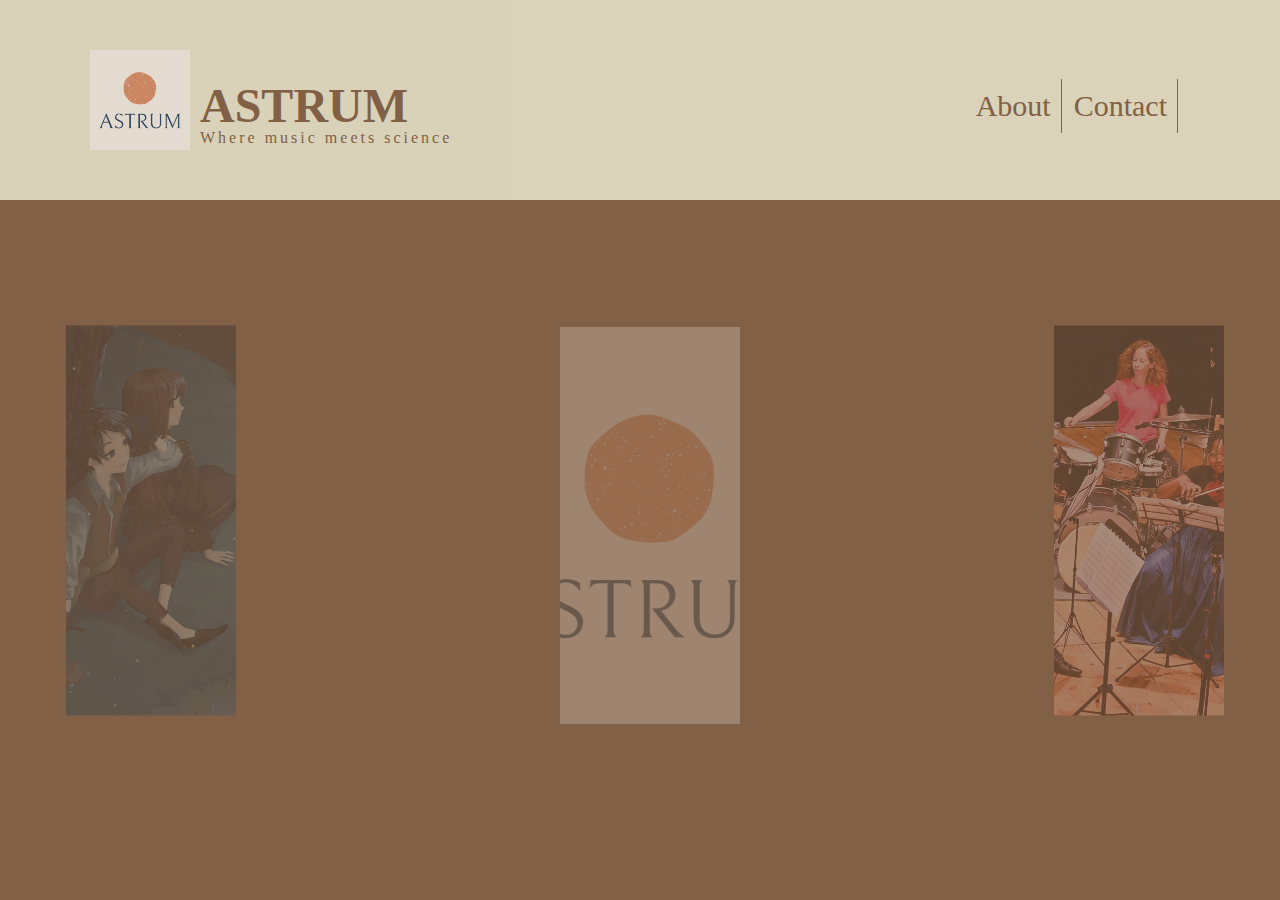
<file: index.html>
<!DOCTYPE html>
<html lang="en" dir="ltr">
  <head>

    <meta charset="utf-8">
    <link rel="stylesheet" href="style.css">
    <title>My Portfolio</title>
    <style>
      
    </style>

  </head>
  <body class="indexbody" style="z-index: 10;">

    <h1 class="titlepagename">
      <div id="titlepagetext">
        ASTRUM
      </div>
    </h1>
    <br>
    <div style="display: inline-block">
      <p id="subtitle" >Where music meets science</p>
    </div>


    <table id="topnavtab">
      <tr>
        <th class="tableheader"><a href="about.html">About</a></th>
        <th class="tableheader"><a href="contact.html">Contact</a></th>
      </tr>
    </table>
    <img id="logo" src="pictures/astrum logo.png" height="100" width="100">

    <div class="transitionbody">
      <div id="links">
        <div id="divformove">

<!--
        <a id="invisiblebox2" href="biography.html"></a>
        <p id="violinProfcoverdescription"><i>....WINGS TO THE MIND....</i></p>
        <a id="invisiblebox" href="about.html">
        </a>
      -->
      <!--
        <h1 id="concertcoverdescription2"><i>.....FLIGHT TO THE IMAGINATION AND LIFE TO EVERYTHING"<br></i> -Plato</h1>
      -->


        <div id="albumcover" class="firstpagecover">
          <a id ="albumcoverlink"href="https://www.youtube.com/channel/UCagev05Hu01B8Q3p3CLFz2A?view_as=subscriber" target="_blank">
              <span><img src="pictures/albumcover.jpg" style="height: 100%; width: 100%; object-fit:contain"></span>
          </a>
        </div>
        <!--
        <div id="albumcoverdescriptiondiv">
          <p id="albumcoverdescription"><i>"MUSIC GIVES A SOUL TO THE UNIVERSE...</i></p>
        </div>
        -->


        <div id="concertcover" class="firstpagecover">
          <a id="concertcoverlink" href="about.html">
            <img src="pictures/astrum logo.png" style="height: 100%; width: 100%; object-fit:contain">
          </a>
        </div>


        <div id="violinProfcover" class="firstpagecover">
          <a id="concertcoverlink" href="biography.html">
            <img src="pictures/violinpicsquare.png" style="height: 100%; width: 100%; object-fit:contain">
          </a>
        </div>
        <div id="pagecover3" class="page_cover" style="opacity: 0; display: none"></div>



      </div>
      </div>

    </div>


  </body>
</html>
</file>
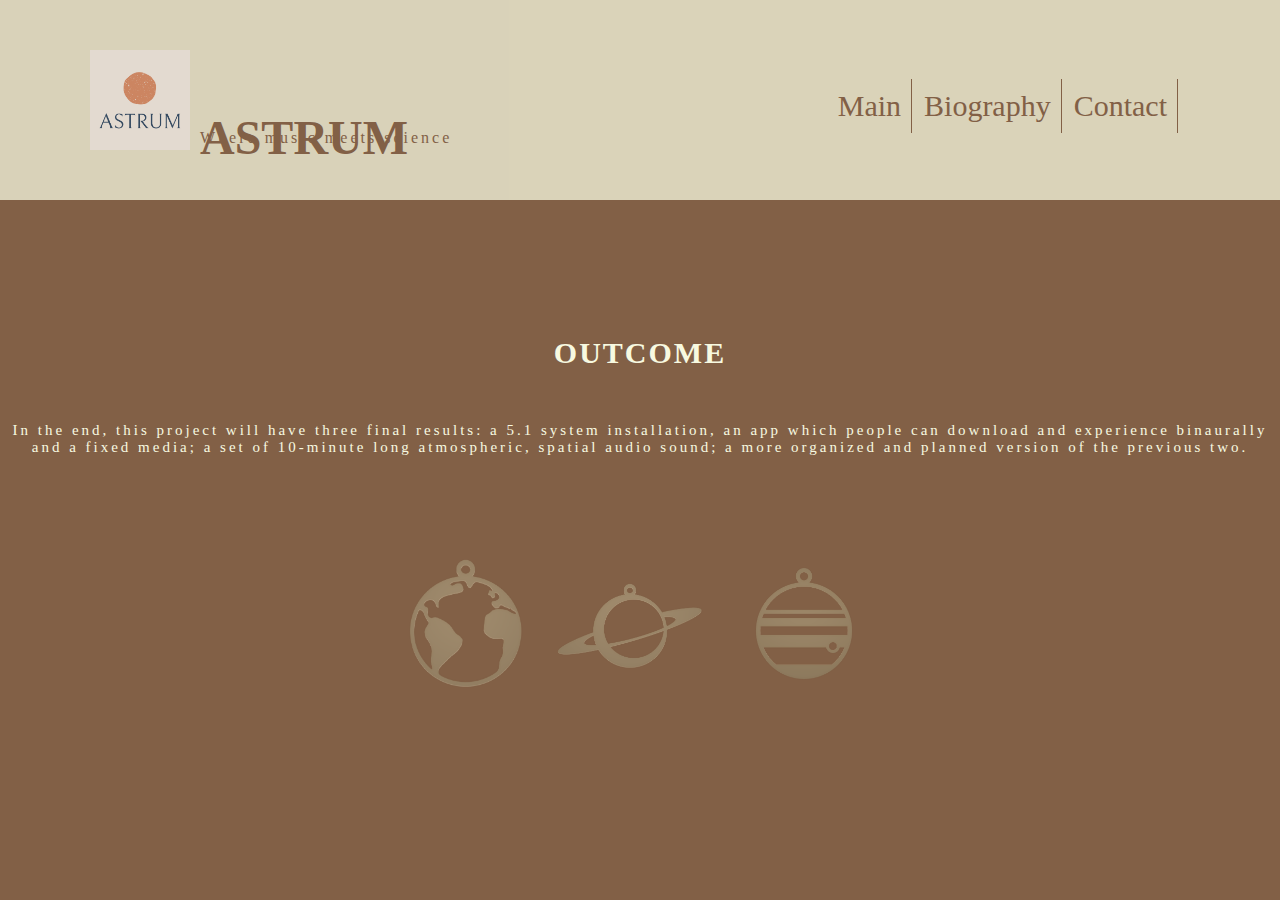
<file: about.html>
<!DOCTYPE html>
<html lang="en" dir="ltr">
  <head>

    <meta charset="utf-8">
    <link rel="stylesheet" href="style.css">
    <title>My Portfolio</title>

  </head>
  <style media="screen">
    .explaination
    {
      font-family: segoe ui;
      font-size: 15px;
    }

    h5
    {
      font-weight: lighter;
    }



  </style>
  <body id="aboutbody">


    <h1 class="titlepagename">
      <div id="titlepagediv">
        <h1 id="titlepagetext">ASTRUM</h1>
      </div>
    </h1>
    <br>
    <div style="display: inline-block">
      <p id="subtitle" >Where music meets science</p>
    </div>

    <table id="topnavtab">
      <tr>
        <th class="tableheader"><a href="index.html">Main</a></th>
        <th class="tableheader"><a href="biography.html">Biography</a></th>
        <th class="tableheader"><a href="contact.html">Contact</a></th>
      </tr>
    </table>
    <img id="logo" src="pictures/astrum logo.png" height="100" width="100">

    <div class="transitionbody">
    <div id="firstsettext" class="explaination" >
      <h1>OUTCOME</h1><br>
        <p>In the end, this project will have three final results: a 5.1 system installation, an app which people can download and experience binaurally
        <br> and a fixed media; a set of 10-minute long atmospheric, spatial audio sound; a more organized and planned version of the previous two.</p>
    <br>
    <br>
    <br>
    <br>

    </div>
    <div class="imagelinks">
      <div id="planetlink1" class="planetsimages">
            <span id="planet1span">
              <a href="aboutaudio.html">
              <img src="pictures/planet4.png" style="height: 100%; width: 100%; object-fit:contain">
            </span>
      </div>

      <div id="planetlink2" class="planetsimages">
            <span id="planet2span">
              <a href="listen.html">
              <img src="pictures/planet5.png" style="height: 100%; width: 100%; object-fit:contain">
            </span>
      </div>

      <div id="planetlink3" class="planetsimages">
            <span id="planet3span">
              <a href="aboutfixedmedia.html">
              <img src="pictures/planet6.png" style="height: 100%; width: 100%; object-fit:contain">
            </span>
      </div>


    </div>

  </div>



  </body>
</html>
</file>
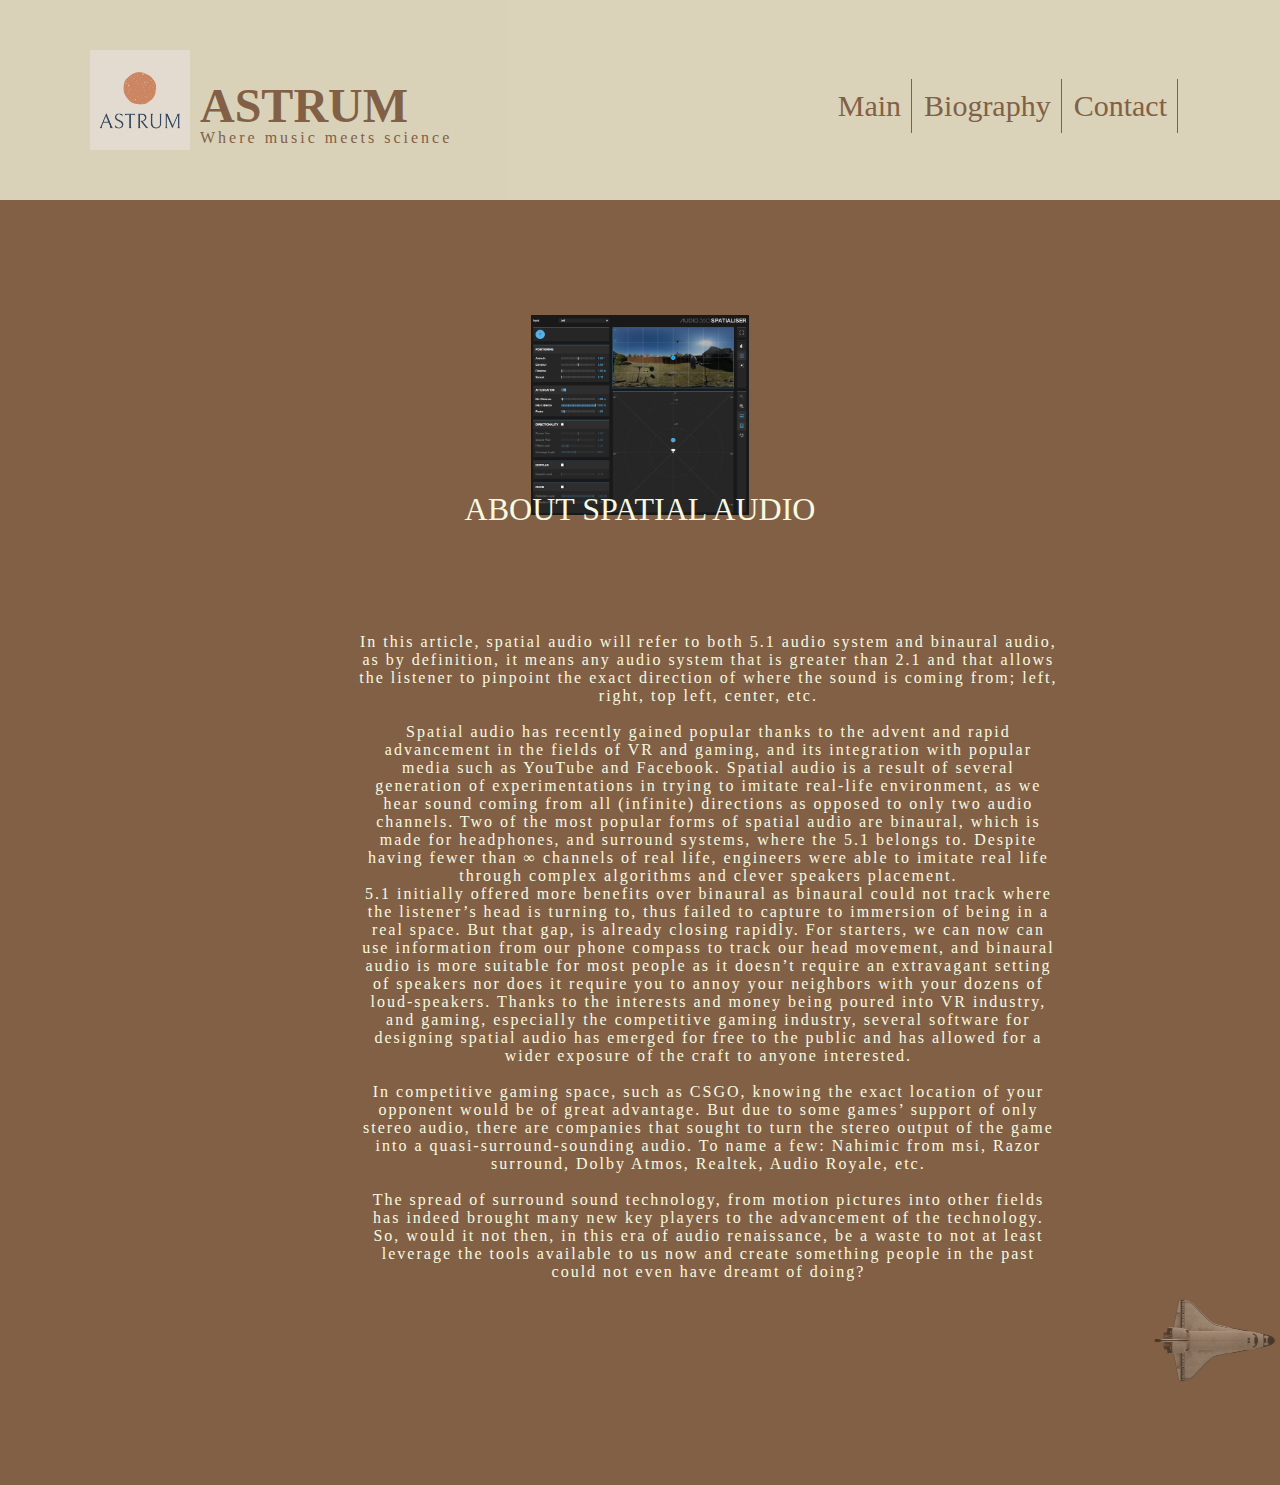
<file: aboutaudio.html>
<!DOCTYPE html>
<html lang="en" dir="ltr">
  <head>
    <meta charset="utf-8">
    <link rel="stylesheet" href="style.css">
    <title>My Portfolio</title>

    <style media="screen">
      #longparagraph
      {
        font-family: segoe ui;
        text-spacing: 2px;
        width: 700px;
        color: #F7F9E0;
        position: relative;
        left: 28%;
        height: auto;
        text-align: center;
      }


    </style>
  </head>
  <body class="aboutaudiobody">
    <h1 class="titlepagename">
      <div id="titlepagetext">
        ASTRUM
      </div>
    </h1>
    <br>
    <p id="subtitle">Where music meets science</p>

    <table id="topnavtab">
      <tr>
        <th class="tableheader"><a href="index.html">Main</a></th>
        <th class="tableheader"><a href="biography.html">Biography</a></th>
        <th class="tableheader"><a href="contact.html">Contact</a></th>
      </tr>
    </table>
    <img id="logo" src="pictures/astrum logo.png" height="100" width="100">
    <div class="transitionbody">

      <img id="facebookpic" src="pictures/facebookpic.jpeg" alt="" with="200" height="200">
      <h1 id="title">ABOUT SPATIAL AUDIO</h1>
      <br>
      <p id="longparagraph">

        In this article, spatial audio will refer to both 5.1 audio system and binaural audio, as by definition, it means any audio system that is greater than 2.1 and that allows the listener to pinpoint the exact direction of where the sound is coming from; left, right, top left, center, etc.<br><br>
  	Spatial audio has recently gained popular thanks to the advent and rapid advancement in the fields of VR and gaming, and its integration with popular media such as YouTube and Facebook. Spatial audio is a result of several generation of experimentations in trying to imitate real-life environment, as we hear sound coming from all (infinite) directions as opposed to only two audio channels. Two of the most popular forms of spatial audio are binaural, which is made for headphones, and surround systems, where the 5.1 belongs to. Despite having fewer than ∞ channels of real life, engineers were able to imitate real life through complex algorithms and clever speakers placement.<br>
  	5.1 initially offered more benefits over binaural as binaural could not track where the listener’s head is turning to, thus failed to capture to immersion of being in a real space. But that gap, is already closing rapidly.  For starters, we can now can use information from our phone compass to track our head movement, and binaural audio is more suitable for most people as it doesn’t require an extravagant setting of speakers nor does it require you to annoy your neighbors with your dozens of loud-speakers. Thanks to the interests and money being poured into VR industry, and gaming, especially the competitive gaming industry, several software for designing spatial audio has emerged for free to the public and has allowed for a wider exposure of the craft to anyone interested.<br><br>
  	In competitive gaming space, such as CSGO, knowing the exact location of your opponent would be of great advantage. But due to some games’ support of only stereo audio, there are companies that sought to turn the stereo output of the game into a quasi-surround-sounding audio. To name a few: Nahimic from msi, Razor surround, Dolby Atmos, Realtek, Audio Royale, etc.<br><br>
  	The spread of surround sound technology, from motion pictures into other fields has indeed brought many new key players to the advancement of the technology. So, would it not then, in this era of audio renaissance, be a waste to not at least leverage the tools available to us now and create something people in the past could not even have dreamt of doing?<br><br>
      </p>

      <div id="spaceshuttle" class="forBlur" style="text-align: center">
            <span id="spaceshuttlespan">
              <a href="listen.html">
              <img src="pictures/spaceshuttle.png" style="height: 100%; width: 100%; object-fit:contain">
            </span>
      </div>



    </div>


  </body>
</html>
</file>
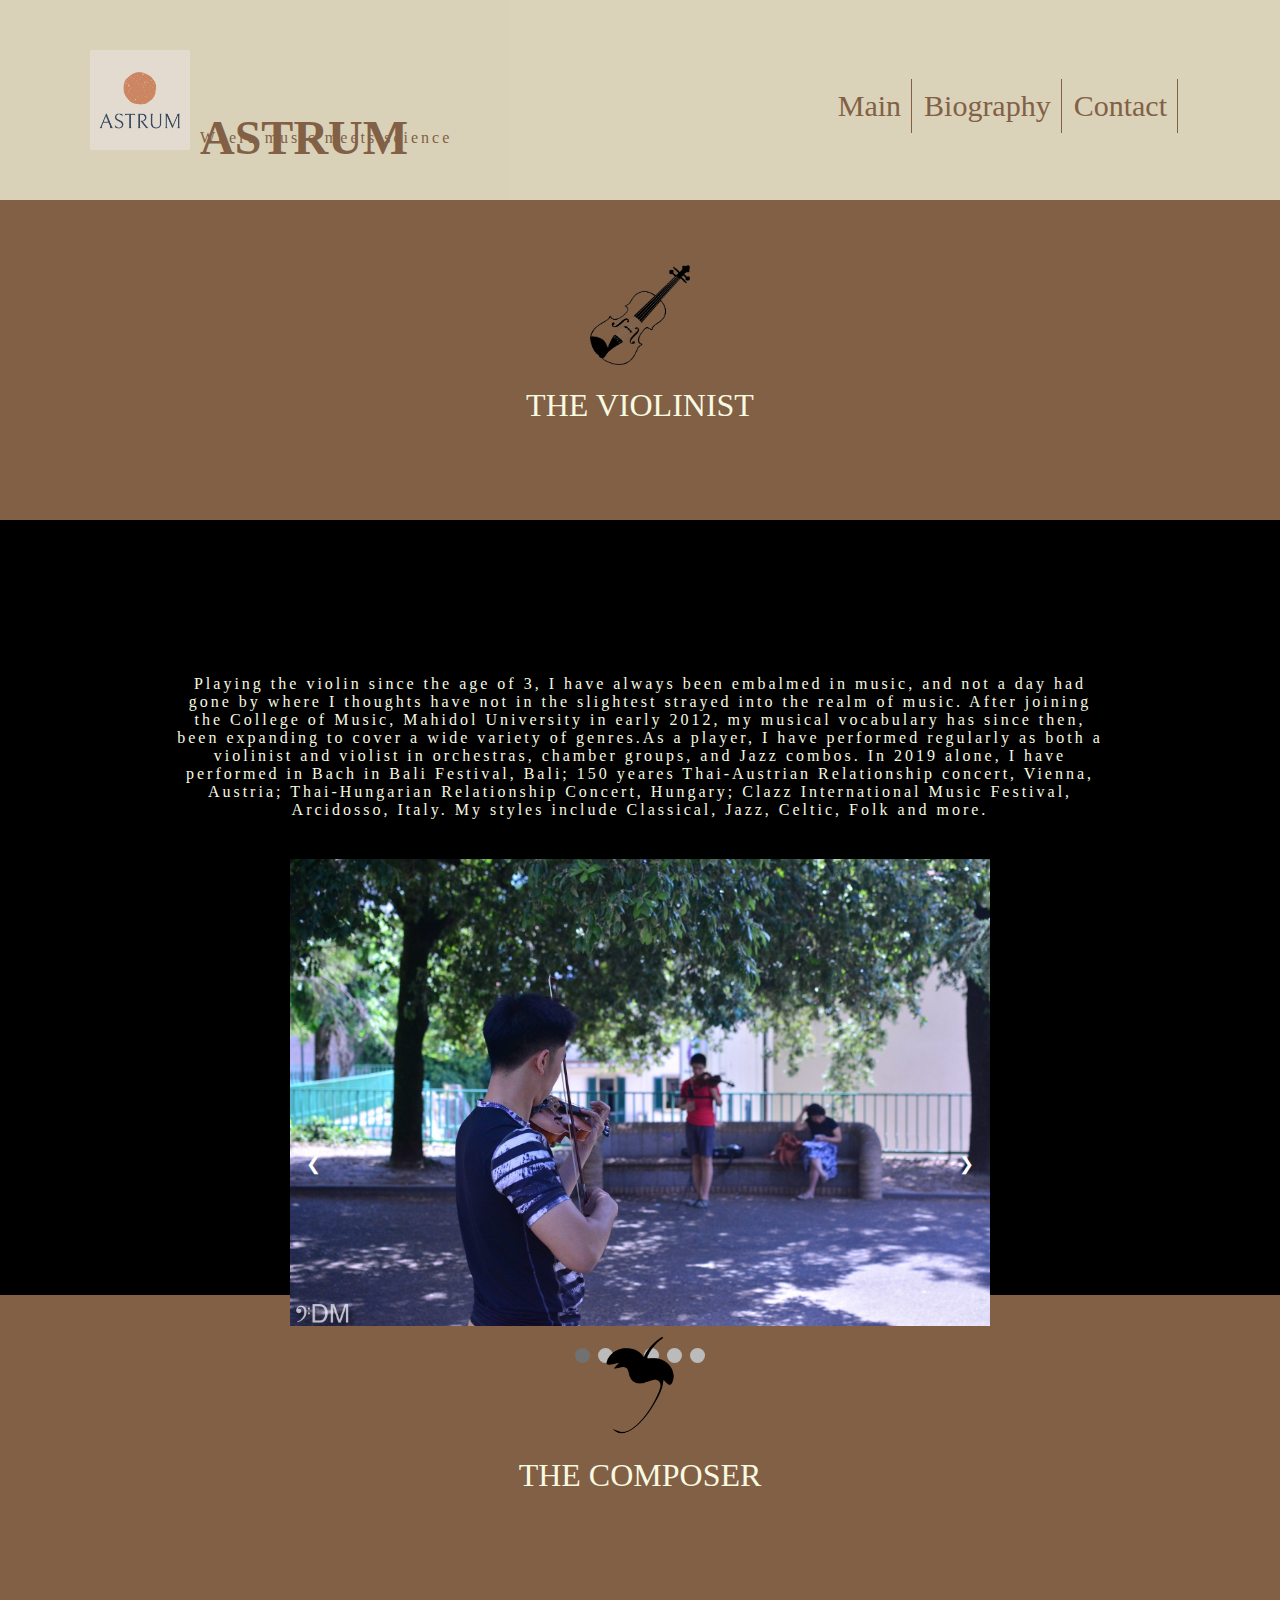
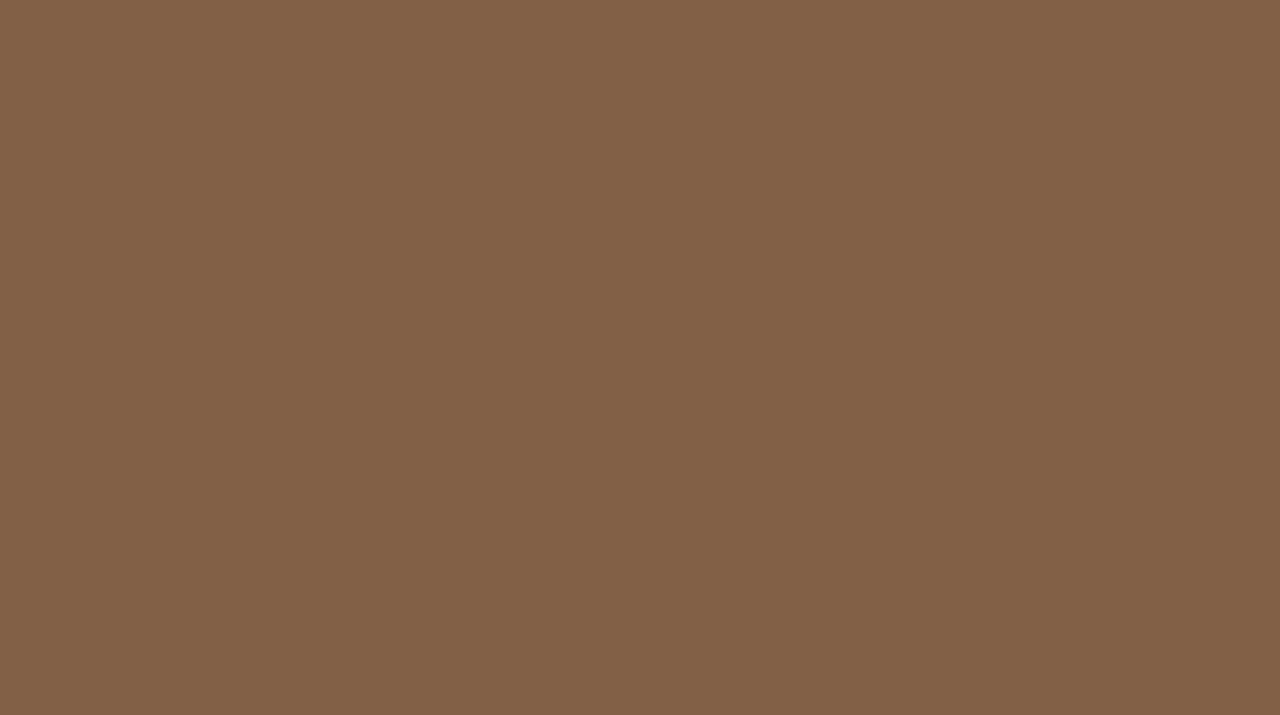
<file: biography.html>
<!DOCTYPE html>
<html lang="en" dir="ltr">
  <head>

    <meta charset="utf-8">
    <link rel="stylesheet" href="style.css">
    <title>My Portfolio</title>

    <style media="screen">

      p
      {
        position: relative;
        display: grid;
        z-index: 10;
      }

      .transitionbody
      {
        height: 2000px;

      }
      .blackbar
      {
        position: relative;
        width:100%;
        height: 800px;
        margin-top: 10px;
        margin-bottom: 10px;
        background-color: black;
      }

      .slideshowcontainer
      {
        margin: auto;
        margin-top: 70px;
        margin-bottom: 70px;
        width: 700px;
        height: 600px;

        position: relative;
      }

      .img
      {
        vertical-align: middle;
      }

      .prev, .next
      {
        cursor: pointer;
        position: absolute;
        top: 50%;
        width: auto;
        padding: 16px;
        margin-top: -22px;
        color: white;
        font-weight: weight;
        font-size: 18px;
        transition: 0.6s ease;
        border-radius: 0 3px 3px 0;
        user-select: none;
      }

      .next
      {
        right: 0;
        border-radius: 3px 0 0 3px;
      }

      .prev
      {
        left: 0;
        border-radius: 3px 0 0 3px;
      }

      .prev:hover, .next:hover
      {
        background-color: rgba(0,0,0,1);
      }

      .dot
      {
        cursor: pointer;
        height: 15px;
        width: 15px;
        margin: 0 2px;
        background-color: #bbb;
        border-radius: 50%;
        display: inline-block;
        transition: background-color 0.6s ease;
      }

      .active, .dot:hover
      {
        background-color: #717171;
      }

      .fade
      {
        animation-name: fade;
        animation-duration: 1.5s;


      }

      @keyframes fade
      {
        from{opacity: .4}
        to{opacity: 1}
      }

      /* on smaller screens, decrease text size */
      @media only screen and (max-width: 300px)
      {
        .prev, .next, .text {font-size: 11px}
      }
    </style>

  </head>
  <body class="indexbody" style="position: relative">

    <!--this h1 is wrongly formatted, but too lazy to change-->
    <h1 class="titlepagename">
      <div id="titlepagediv">
        <h1 id="titlepagetext">ASTRUM</h1>
      </div>
    </h1>


    <br>
    <div style="display: inline-block">
      <p id="subtitle" >Where music meets science</p>
    </div>


    <table id="topnavtab">
      <tr>
        <th class="tableheader"><a href="index.html">Main</a></th>
        <th class="tableheader"><a href="biography.html">Biography</a></th>
        <th class="tableheader"><a href="contact.html">Contact</a></th>
      </tr>
    </table>
    <img id="logo" src="pictures/astrum logo.png" height="100" width="100" style="z-index: 9">

    <div  style="position: absolute; width: 100%; background-color: #826046; height: 320px; top: 200px; z-index: 8;">

    </div>

    <div class="transitionbody" >
      <div  id="violinclipart"style="width: 100px; height: 100px; margin: 0 auto; z-index: 9">
        <img src="pictures/violin.png" style="width: 100%; height: 100%">
      </div>

      <h1 id="title" style="z-index:9">THE VIOLINIST</h1>


      <div class="blackbar">
        <section class="movediv" data-rate="0.55" style="display: grid; top: 150px; position: relative">
          <p class ="parallax"  style="color: #F7F9E0;font-weight: lighter; font-family: segoe ui; letter-spacing: 3px; width: 73%; margin: 0 auto; top: 30px; height: 100%; position: relative;">
            Playing the violin since the age of 3, I have always been embalmed in music, and not a day had gone by where I thoughts have not in the slightest strayed into the realm of music. After joining the College of Music, Mahidol University in early 2012, my musical vocabulary has since then, been expanding to cover a wide variety of genres.

  ​

  As a player, I have performed regularly as both a violinist and violist in orchestras, chamber groups, and Jazz combos. In 2019 alone, I have performed in Bach in Bali Festival, Bali; 150 yeares Thai-Austrian Relationship concert, Vienna, Austria; Thai-Hungarian Relationship Concert, Hungary; Clazz International Music Festival, Arcidosso, Italy. My styles include Classical, Jazz, Celtic, Folk and more.
          </p>

          <div class="slideshowcontainer" style="z-index: 8">

            <div class="mySlides fade">
              <img src="pictures/violinpic.jpg" style="width:100%">
            </div>

            <div class="mySlides fade">
              <img src="pictures/clazz2.webp" style="width:100%">
            </div>

            <div class="mySlides fade">
              <img src="pictures/clazz3.webp" style="width:100%">
            </div>

            <div class="mySlides fade">
              <img src="pictures/bachinbali1.webp" style="width:100%">
            </div>

            <div class="mySlides fade">
              <img src="pictures/viola.webp" style="width:100%">
            </div>

            <div class="mySlides fade">
              <img src="pictures/gypsyjazz.webp" style="width:100%">
            </div>

            <div>
              <a class="prev" onclick="plusSlides(-1)">&#10094;</a>
              <a class="next" onclick="plusSlides(1)">&#10095;</a>
            </div>
            <br>
            <div style="text-align: center">
              <span class="dot" onclick="currentSlide(1)"></span>
              <span class="dot" onclick="currentSlide(2)"></span>
              <span class="dot" onclick="currentSlide(3)"></span>
              <span class="dot" onclick="currentSlide(4)"></span>
              <span class="dot" onclick="currentSlide(5)"></span>
              <span class="dot" onclick="currentSlide(6)"></span>
            </div>

        </section>


        </div>
        <div id="composerContainer" style="width: 100%; background: #826046; height: 320px; position: relative: display: inline: top: -50px">

          <div  id="violinclipart"style="width: 200px; height: 100px; z-index: 9; position: relative; top: 30px; margin: 0 auto">
            <img src="pictures/FLStudiologo.png" style="width: 200px; height: 100%;">
          </div>
          <h1 id="title" style="z-index:9;  top: 30px">THE COMPOSER</h1>
        </div>

      </div>


      </div>
    </div>




    </div>





    <script type="text/javascript">

      window.addEventListener('scroll', function(){
        const descriptions = document.querySelectorAll(".movediv");

        var scrollObjLength = descriptions.length;
        var i = 0;
        for (i = 0; i < scrollObjLength; i++)
       {
          var posYshift = window.pageYOffset * descriptions[i].dataset.rate;
          descriptions[i].style.transform = 'translate3d(0px, -'+posYshift+'px, 0px)';
          console.log(posYshift);
        }

      });


      var slideIndex = 1;
      var dotsFORDEBUG;
      //run on start
      showSlides(slideIndex);

      function plusSlides(n)
      {
        //+= n because pass in only one value
        showSlides(slideIndex += n);
      }

      function currentSlide(n)
      {
        showSlides(slideIndex = n)
      }

      //determins which slide to show
      function showSlides(n)
      {
        var i;

        //get a list of elements
        var slides = document.getElementsByClassName("mySlides");
        var dots = document.getElementsByClassName("dot");
        dotsFORDEBUG = document.getElementsByClassName("dot");

        //prevents slide from going out of bounds
        if (n < 1)
        {
          slideIndex = slides.length;
        }
        if (slides.length < n)
        {
          slideIndex = 1;
        }

        for (i = 0; i < slides.length; i++)
        {
          //turn off all slides
          slides[i].style.display = "none";
        }

        for (i = 0; i < dots.length; i++)
        {
          //turn off all dots
          dots[i].className = dots[i].className.replace(" active", "");
        }

        //set display to block; visible
        slides[slideIndex-1].style.display = "block";

        //concatenate class name, resulting in being a member of 2 classes
        dots[slideIndex-1].className += " active";
      }




    </script>


  </body>
</html>
</file>
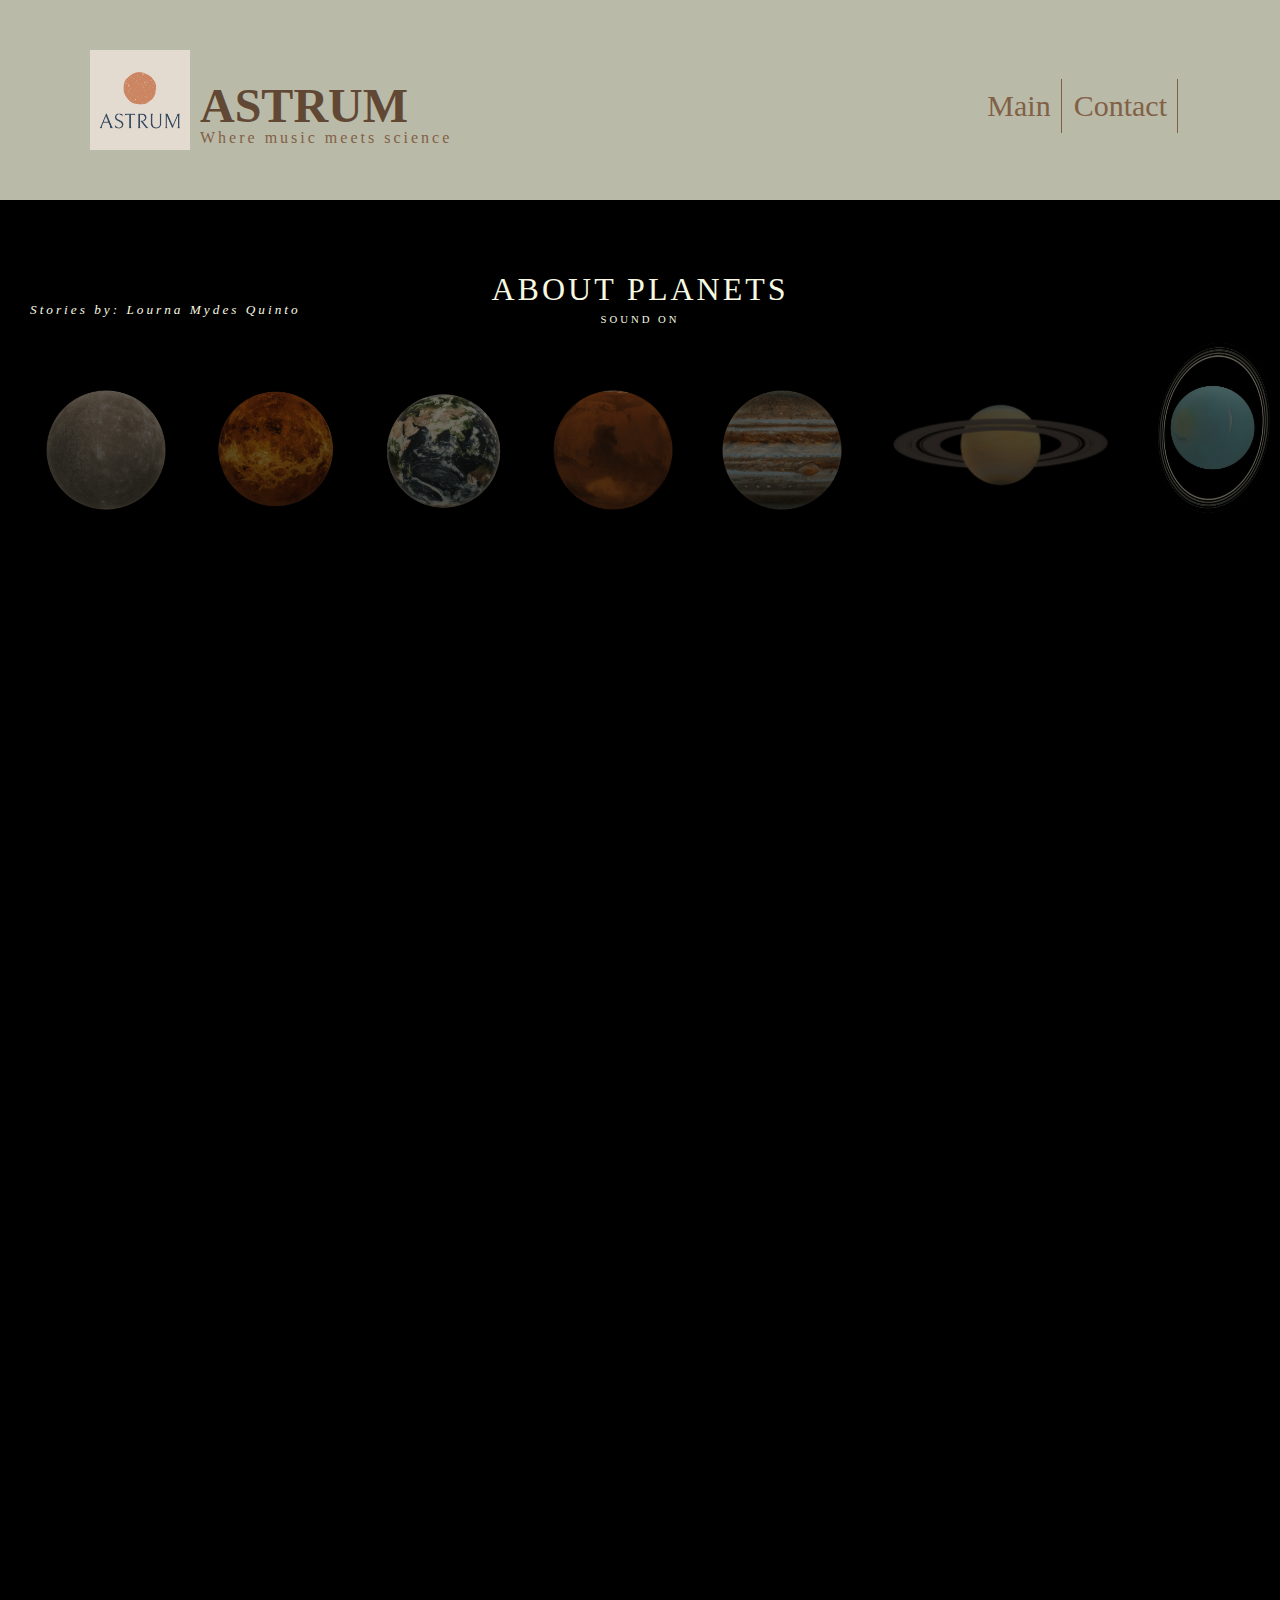
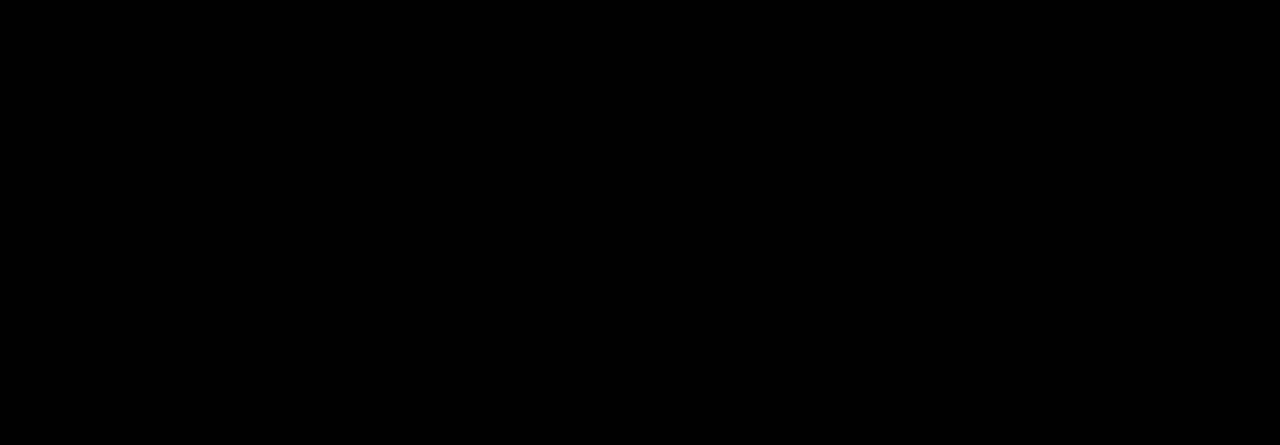
<file: listen.html>
<!DOCTYPE html>
<html lang="en" dir="ltr">
  <head>
    <meta charset="utf-8">
    <link rel="stylesheet" href="style.css">
    <title>My Portfolio</title>

    <style media="screen">

      body
      {
        overflow-x: hidden;
        width: 100%;
        height: 100%;
        margin: 0px;
        padding: 0px;
        background-color: black;
      }
    #planetsContainer
    {
      left: -30px;
      min-width: 1500px;
      text-align: center;
      width: 100%;
      height: 300px;
      position: absolute;
      top: 0px;
      z-index: 9;
    }
    .transitionbody
    {
      position: absolute;
      width: 100%;
      top: 250px;
    }
    .planetsinfo
    {
      width: 100%;
      position: relative;
      height: 1550px;
      background-color: black;
      display: inline-block;
      margin: 0 auto;
      top: 180px;
    }

    .planetdesctext
    {
      font-weight: lighter;
      transition: opacity .4s;
      letter-spacing: 2.5px;
      font-family: 'Segoe UI', Tahoma, Geneva, Verdana, sans-serif;
      color: #F7F9E0;

    }

    .planetsubdesctext
    {
      cursor: context-menu;
      font-weight: lighter;
      letter-spacing: 2.5px;
      font-family: 'Segoe UI', Tahoma, Geneva, Verdana, sans-serif;
      color: #F7F9E0;
      font-style: italic;

    }

    .transitionbody
    {
      text-align: left;
    }

    #mars-info-lost, #mars-info-main, #mars-info-annihilated, #mars-info-nightsky, #mars-info-red, #mars-info-barren, #mars-info-storm, #mars-info-gravity, #mars-info-mountain, #mars-info-rovers
    {
      display: none;
    }



    </style>

  </head>
  <body >
    <h1 class="titlepagename">
      <div id="titlepagetext">
        ASTRUM
      </div>
    </h1>
    <br>
    <div style="display: inline-block">
      <p id="subtitle" >Where music meets science</p>
    </div>

    <table id="topnavtab">
      <tr>
        <th class="tableheader"><a href="index.html">Main</a></th>
        <th class="tableheader"><a href="contact.html">Contact</a></th>
      </tr>
    </table>
    <img id="logo" src="pictures/astrum logo.png" height="100" width="100">
    <div class="transitionbody" style="height: 100%">
      <h1 style="letter-spacing: 3px; text-align: center; font-family: segoe ui; font-weight: lighter; color: #F7F9E0">ABOUT PLANETS</h1>
      <h5 style="font-style: italic; letter-spacing: 3px; float: left; position: absolute; color: #F7F9E0; margin-left: 30px; font-family: segoe ui; font-weight: lighter; top: 30px;">Stories by: Lourna Mydes Quinto</h5>
      <h6 id="soundcheck"style="letter-spacing: 3px; text-align: center; font-family: segoe ui; font-weight: lighter; color: #F7F9E0; position: relative; top: -20px; z-index: 10; cursor: pointer" onclick="setsound()">SOUND ON</h6>

        <div id="planetsContainer">
          <div class="topim" id="mercuryimage">
            <a href="#"><img src="pictures/Mercury.png" style="height: 120px; width: 120px; object-fit:contain"></a>
          </div>
  
          <div class="topim" id="venusimage">
            <a href="#"><img src="pictures/venus.png" style="height: 120px; width: 120px; object-fit:contain"></a>
          </div>
  
          <div class="topim" id="earthimage" onclick="displaysonClick('earthframe')">
            <a href="#"><img src="pictures/earth.png" style="height: 120px; width: 120px; object-fit:contain"></a>
          </div>
  
          <div class="topim" id="marsimage" onclick="displaysonClick('marsframe')">
            <a href="#"><img src="pictures/mars.png" style="height: 120px; width: 120px; object-fit:contain"></a>
          </div>
  
          <div class="topim" id="jupiterimage">
            <a href="#"><img src="pictures/Jupiter.png" style="height: 120px; width: 120px; object-fit:contain"></a>
          </div>
  
          <div class="topim" id="saturnimage">
            <a href="#"><img src="pictures/Saturn.png" style="height: 220px; width: 220px; object-fit:contain"></a>
          </div>
  
          <div class="topim" id="uranusimage">
            <a href="#"><img src="pictures/Uranus.png" style="height: 220px; width: 220px; object-fit:contain"></a>
          </div>
  
          <div class="topim" id="neptuneimage">
            <a href="#"><img src="pictures/Neptune.png" style="height: 120px; width: 120px; object-fit:contain"></a>
          </div>
        </div>
        

      </div>

      <div class="planetsinfo">

        <div  id="earthframe" class="planetsframe" style="display: none; transition: display .4s" data-src="sounds/Earth V1.wav">
          <iframe src="https://eyes.nasa.gov/apps/orrery/#/earth?&close=true" frameborder="0" style="width: 100%; height: 900px"></iframe>
          <div id="earthinfo" style="display: inline-block; position: relative; width: 46%; margin-left: 4%; text-justify: inter-character;text-align: justify;">
            <p class="planetdesctext">
              <strong>Earth</strong>: There is a saying shared across the universe.

              Planet 3627-7 is a special world. It is a liquid world that fills up three fourths of its mass with water, yet sustains billions of species of creatures. Its residents live on the tallest peaks of the coldest mountains, to the hottest plains of its barren deserts, and into the depths of its oceans. It is a world filled with an array of color unlike any other planet in its solar system. The firmament protects it from the radiation of the sun. Frozen water falls from the sky like fine white dust for a quarter of a cycle. It is filled with these things called trees that release gases that sustains life in its atmosphere, and that it is a world filled with creatures as tall as the trees and as small as the pebbles on the ground. 
              <br>
              <br>
              It is said that the world’s rulers, creatures called humans, are the oddest of all. They live with plants and beasts that can kill them, but they have dominion above them all. They breathe in gases that burn them slowly in the inside at the rate of about 80 cycles around the sun. They have created settlements where temperatures dip to as low as -100 degrees and as high as 50 degrees and still reproduce. They capture the wind in the sails of their contraptions and journey across the waters. They then take the wind as their own and fly above the sky, defying their planet’s own gravity. The sun’s solar winds hit its atmosphere but instead of fearing it, they stare in awe at the lights they have named Aurora Borealis. As daylight in the night, these northern lights weaved amongst the silver clouds in a hypnotic dance, distorting in an array of green and purple with tongues of reds and oranges flickering in between. 
              <br>
              <br>
              But they were not satisfied with the sky. These humans decided to venture out of their world and into the outer space, touching upon their moon and sending their metal creature into the depths of the universe light-years away, seeking others like them – hoping to find a connection – hopelessly lost. But the universe kept silent.
              <br>
              <br>
              But the universe speaks of them. They speak of the terrible and marvelous things of the complex planet. The planet these humans call Earth.
                
            </p>

          </div >
          
        </div>

        <div  id="marsframe" class="planetsframe" style="display: none; transition: display .4s" data-src="sounds/Mars.mp3">
          <iframe src="https://eyes.nasa.gov/apps/orrery/#/mars?&close=true" frameborder="0" style="width: 100%; height: 900px"></iframe>

          <div id="marsinfo" style="display: inline-block; position: relative; width: 46%; margin-left: 4%; text-justify: inter-character;text-align: justify;">
            <p class="planetdesctext">
              <span style="cursor: help" onmouseover="displaysonOver('mars-info-main')" onmouseout="displaysonOut('mars-info-main')"><strong>Mars</strong>: </span>

           The year is now 34 AE (After Earth). Humanity has lost its planet and has been travelling through space in search of a new <span onmouseover="displaysonOver('mars-info-lost')" onmouseout="displaysonOut('mars-info-lost')" style="cursor: help;"><strong>home</strong></span>. The AD millennia ended with entire civilizations crumbling into dust and its population <span onmouseover="displaysonOver('mars-info-annihilated')" onmouseout="displaysonOut('mars-info-annihilated')" style="cursor: help;"><strong>annihilated</strong></span> to a mere quarter of 7 billion. Once a planet brimming with life, it is now a skeleton of its former glory.
            
          Three large aircrafts approach upon the <span style="cursor: help" onmouseover="displaysonOver('mars-info-red')" onmouseout="displaysonOut('mars-info-red')"><strong>red</strong></span> planet of Mars – once a twinkling red dot <span span onmouseover="displaysonOver('mars-info-nightsky')" onmouseout="displaysonOut('mars-info-nightsky')" style="cursor: help"><strong>in the night sky </strong></span>is now a looming orb of a second home that is as unwelcoming as its <span onmouseover="displaysonOver('mars-info-barren')" onmouseout="displaysonOut('mars-info-barren')" style="cursor: help;"><strong>barren landscape.</strong></span> Touching upon the desert sand, heartbeats are loud against the whispers of the <span style="cursor: help" onmouseover="displaysonOver('mars-info-storm')" onmouseout="displaysonOut('mars-info-storm')"><strong>storm.</strong></span> 
          They shiver at the sight of a cold, dead vast expanse of rocks on the dusty surface. Their steps are <span style="cursor: help" onmouseover="displaysonOver('mars-info-gravity')" onmouseout="displaysonOut('mars-info-gravity')" ><strong>light</strong></span> and they float through the air just by a brush of a footstep. As one, they venture into uncharted territory, blinded by the winds of the storm and the dust that dances across their vision.
          
          People huddle together for comfort as they walk towards a peak that touches the scarlet skies of its toxic atmosphere. It is <span style="cursor: help" onmouseover="displaysonOver('mars-info-mountain')" onmouseout="displaysonOut('mars-info-mountain')"><strong>Olympus Mons</strong></span> and it rises as a beacon of shelter. There is a settlement by their predecessors and they must arrive before the setting of the sun. As they reach the foot of the mountain, they see the shadows of the very <span><strong style="cursor: help" onmouseover="displaysonOver('mars-info-rovers')" onmouseout="displaysonOut('mars-info-rovers')">first explorers</strong></span> from Earth standing side by side, their solar panels glinting in the light, and there humanity is reminded of one's own inquisitive nature.
          
          Opportunity and Curiosity.
            </p>

          </div>

          <div id="marsAdditionalInfo" style="margin-right: 4%; position: relative; width: 43%; text-align: right; float: right">
            <p class="planetsubdesctext"id="mars-info-lost">
              The space race to send people to Mars has never been more fierce, with  <span ><img src="pictures/ColonyOnMarsIII.jpg"style="width: 130px; float: right; margin: 10px; "></span>private companies such as Blue Origin,
              SpaceX, Boeing, etc. working closely with government space agencies around the world to plan out our species' next biggest step.
              <br>
              <br>
              In our effort to establish the second human colony on Mars, not only do we have to solve engineering problems, but argricultural, geological, medical, psychological, and many more
              aspects as well. To build a self-sustainable colony on Mars, we have to ensure that it is able to cater for itself (it would take
              too long for Earth's resource to reach Mars) when it comes to resource, be it for humans or machines. <span><img src="pictures/MarsColony.jpg"style="width: 160px; float: left; margin: 10px; "></span>Therefore, in the not-so-far-away future,
               not only will we need engineers and scientists on Mars, but teachers, gardeners, musicians, artists, construction workers, doctors; people from all
               facets of life will have to work hand-in-hand to fulfill the goal of humankind becoming the true space-faring species.
              <br>
              <br>
              It is also exciting to see what Earth could benefit from such technological advancements; how we can apply those tech to help us improve
              the quality of our first home.
            </p>

            <p class="planetsubdesctext" id="mars-info-main" >
              For Mars, I intended for the soundscape to exude somewhat of an eerie, and bleak atmosphere. The accompanying story depicts a scene where
              humans slowly evacuate from the dying planet Earth. As they approach the looming red planet, several thoughts pop up in their heads, from
              the scarcity of resource to the vast and empty inhabitable landscape on which to become their new home, most likely until their last breath.
              
              <br>
              <br>
              The musical elements are a constant heartbeats, a human element, against the background of uncertain Mars elements, ranging from
              the scratchy dust-wind, to the haunting cry of the far-away storm hovering in the lower atmosphere. It is a sonic juxtaposition of human against 
              nature on this dead planet.
              <br>
              <img src="pictures/MarsMountSharp.jpg" style="width: 100%; float: right; margin-top: 10px">

            </p>

            <p class="planetsubdesctext" id="mars-info-annihilated"> 
              From massive wildfire disasters to the melting of the polar ice caps, the evidence for climate change has never been more apparent,
               yet there are still some people that refuse to accept human's influence over the sudden rise of global temperature. 
               <br>
               <br>
              If we let this type of ignorance run free, eventually, habitable moons and Mars won't be there to be our second home but rather, the 
              on home we will have left. 

              <br>
               <br>
              <img src="pictures/GlobalWarmingGraph II.png" style="width: 300px; float: right">
            </p>

            <p class="planetsubdesctext" id="mars-info-nightsky">
              In the night sky, Mars is the third brightest planet behind Jupiter and Venus. It appears as a orange-red-hued bright dot in the night sky close to Saturn, Jupiter and the star Antares. With a good enough home telescope, we can 
              see very fine details on Mars, even its ice caps. <img src="pictures/Mars in the night sky.jpg" style="width: 300px; float: right">
              <br>
              <br>

              Observed my many civilizations throughout the history, Babylonians, Chinese, Egyptians, Italians, Greek etc., with first telescopic observation by Galileo Galilei. Humans' interest in this planet has always been nothing but strong, and even
              more so when we have deduced from the centuries of information that Mars could potentially have harbored life in the past, and how similar it used to be to our own planet. 
              
            </p>

            <p class="planetsubdesctext" id="mars-info-red">
              The reddish hue on Mars is a result of rusty dust suspended in the atmosphere; however, a closer inspection of the planet would reveal that the surface is more orange-red rather than the strong reddish hue depicted in many
              oversaturated photos on the internet.
              <img src="pictures/MarsSurface.jpg" style="width: 300px; float: right; margin-left: 10px;">
              <br>
              <br>
              The rust in the atmosphere comes from the oxidized iron on the surface. The iron oxide, which is the same compound that gives blood its red color, when 
              interract with oxygen, appears red as it absorbs blue and green spectrum of light.
              We don't know, however, whether the rust on Mars occured due to rainstorms in the past, when Mars was still a young and rather wet planet, 
              or is it a gradual process of the rocks interraction to the Martian atmosphere over billions of years.
            </p>

            <p class="planetsubdesctext" id="mars-info-barren">
              One of the most concerning aspect of living on Mars lies in its nothingness. On Earth, most of our agricultural activities are done outdoors; grow crops, livestock, etc. But on Mars, its surface is a true rocky desert of nothingness, we will have to engineer our ways through the myriads of problems facing a true self-sustained colony; namely, how can we make sure that the colony will have a constant supply of Energy, how do we keep the few first generations of people sane, how do we grow food, how do we get water, etc. 
              <br>
              <br>
              Without air and most likely, a limited supply of oxygen at first, taking a walk outside would be out of the question. The temperature outside is a freezing minus 60 degrees with only 0.1% oxygen in the atmosphere. Mars dust is also recognized to be harmful to our respiratory systems. The biggest challenge of Mars therefore lies not only in how to get there but how to “stay” there.
              <img src="pictures/MarsPanorama.jpg" style="width: 100%; margin-top: 20px">
            </p>

            <p class="planetsubdesctext" id="mars-info-storm"> 
              We have learnt about Mars’ storm the hard way when the probe Mariner arrived at Mars in 1971 expecting to see new fine details of this planet’s surface. What we got instead was a storm that covers virtually the entire planet that lasted for a month. 
              <img src="pictures/MarsStorm.jpg" alt="" style="margin: 15px; width: 300px; float: right">
              <br>
              <br>
              The dust storm on Mars contain dust particles that are much finer than on Earth. 
              All equipment must be specially engineered to be functional for a sustained period in such condition, such as NASA’s rovers. 
              Mars has a relatively thin atmosphere of 1% of Earth’s atmosphere, so storms of Mars would be comparable to a light breeze on Earth. 
              However, Mars is still a very “dusty” place, and this could pose several problems in the long run such as blocking the sunlight from the solar panels, 
              thus decreasing the power output significantly.
            </p>
 
            <p class="planetsubdesctext" id="mars-info-gravity">
              The gravity on Mars is about 3.711 meters per second squared, in other words, an object falling at Mars would see an increase in its speed by 3.711 m/s every second. 
              In comparison, Earth is about 9.807 m/s^2. A person weighs 100kg on Earth would only weigh around 38kg on Mars. 
              Though we might not be able to jump as high as portrayed in the film John Carter, a realistic height of 2.64 jump still sounds rather fun. 
              <br>
              <br>
              <img src="pictures/JohnCarter.jpg" alt="" style="float: left; width: 300px">
              With gravity even fewer than half of Earth’s, astronauts on Mars would have to work hard to prevent muscle atrophy. 
              Though it will definitely not be as bad as their spaceflight to the planet will have been, 
              living in such condition for a long period of time could bring about several medical conditions.    
            </p>

            <p class="planetsubdesctext" id="mars-info-mountain">
              <img src="pictures/Olympus Mons.png" style="width: 100%; margin-bottom: 20px" >
              Olympus Mons is the tallest mountain found anywhere in the solar system, towering over even our Mount Everest and Mauna Kea. 
              Its diameter is around the size of an entire country: 624 km, and a height of 24 km. 
              In comparison, the cruising altitude of a commercial airplane is around 7 km. 
              <br>
              <img src="pictures/Olympus Mons II.jpg" style="width: 250px; margin-top: 20px">
            </p>

            <p class="planetsubdesctext" id="mars-info-rovers">
              Though not the first rovers to have landed on the surface of Mars, 
              Curiosity and Opportunity were the true first explorers by merits. 
              Surface photos and details collected by these two were priceless. 
              Opportunity, after having travelled over 40 kilometers, had unfortunately failed, 
              and stopped responding during a heavy dust storm in 2018 and has taken a last parting panorama shot below, 
              with Curiosity still functioning and going strong in 2020.
              <br>
              <img src="pictures/OpportunityPartingShot.jpg" alt="" style="width: 100%; margin-top: 10px">
            </p >      
          </div>

          
          
        </div>



        
          
      </div>

      <script>
        var audio; 
        var check = true; 
        var theThingbeingDisplayed = null;

        function setsound()
        {
          if (check)
          {
            if (audio != null)
            {
              audio.pause();
              audio.currentTime = 0;
            }
            check = false;
            document.querySelector("#soundcheck").innerHTML = "SOUND OFF";
            
          }
          else
          {
            check = true;
            document.querySelector("#soundcheck").innerHTML = "SOUND ON";

            //if something displayed and user click on SOUND "OFF"
            if (theThingbeingDisplayed != null)
            {
              audio.play();
            }
          }
        }

        function displaysonClick(id)
        {

          //if user click on another planet without closing current
          if (theThingbeingDisplayed != null)
          {
            if (id != theThingbeingDisplayed)
            {
              if (audio != null)
              {
                audio.pause();
                audio.currentTime = 0;
              }
              var displayedthing = document.getElementById(theThingbeingDisplayed);
              displayedthing.style.display = "none";
            }
          }
        

          var toBeDisplayed = document.getElementById(id);
          toBeDisplayed.src = toBeDisplayed.dataset.src;
          if (toBeDisplayed.style.display === "none")
          {
            audio = new Audio(toBeDisplayed.src);
            audio.volume = 0.6;
            if (check)
            {
              audio.play();
            }
            theThingbeingDisplayed = id;
            toBeDisplayed.style.display = "block";
          }
          else
          {
            //check if to pause or to play a new audio sound with
            //if src of both files are equal; comes from the same destination: pause, else start the new sound
            if (audio != null)
            {
              audio.pause();
              audio.currentTime = 0;
            }
            toBeDisplayed.style.display = "none";
            theThingbeingDisplayed = null;
            
          }

        }

        function displaysonOver(id)
        {
          var toBeDisplayed = document.getElementById(id);
          toBeDisplayed.style.display = "block"; 
          toBeDisplayed.className += " fadeinAnim";
          toBeDisplayed.style.opacity = 1;
          
        }

        function displaysonOut(id)
        {
          var toBeDisplayed = document.getElementById(id);
          toBeDisplayed.style.opacity = 0;
          toBeDisplayed.style.display = "none";
          toBeDisplayed.className = "planetsubdesctext";
               
        }



      </script>

        
      
    </div>


  </body>
</html>
</file>
<file: style.css>
a {
  text-decoration: none;
  color: #826046;
}

#albumcover {
  clip-path: inset(0px 200px 10px 30px);
  box-shadow: 10px 10px 5px grey;
  transition: transform 0.4s, clip-path 0.4s ease, left 0.4s, top 0.4s, opacity 0.4s;
  /* values are from-top, from-right, from-bottom, from-left */
}

#violinProfcover, #concertcover, #albumcover {
  z-index: 50;
}

#violinProfcover:hover, #concertcover:hover, #albumcover:hover {
  transform: scale(1.2);
  clip-path: inset(0px 0px 0px 0px);
}

.topbarcover {
  width: 100%;
  position: absolute;
  height: 30px;
  top: auto;
}

#albumcoverdescriptiondiv {
  display: inline-block;
  text-align: center;
  color: white;
  letter-spacing: 3px;
  font-family: segoe ui;
  font-weight: lighter;
  font-size: 0px;
  opacity: 1;
  z-index: 12;
  transition: opacity 0.4s, left 0.4s;
}

.fadeinAnim {
  animation: transitionIn 0.75s;
}

.fadeoutAnim {
  animation: transitionOut 0.75s;
}

#firstsettext {
  text-align: center;
  vertical-align: top;
  color: #F7F9E0;
  letter-spacing: 2px;
}
#firstsettext p {
  letter-spacing: 3px;
  font-weight: lighter;
}

p {
  letter-spacing: 2px;
}

.titlepagename {
  font-family: segoe ui;
  background-color: #F7F9E0;
  opacity: 0.75;
  height: 200px;
  width: auto;
  margin-bottom: 10;
  margin-top: 0;
  padding: 0;
}

#albumcover:hover ~ #albumcoverdescriptiondiv {
  opacity: 1;
  font-size: 20px;
}

#albumcover {
  height: 400px;
  opacity: 0.3;
  width: 400px;
  margin: 10px;
  animation-delay: 2s;
  animation: float 4s ease-in-out infinite;
}
#albumcover:hover {
  opacity: 1;
}

.topim {
  text-align: center;
  display: inline-block;
  margin-left: 45px;
  margin-top: 40px;
  position: relative;
  opacity: 0.5;
  transition: opacity 0.4s;
}
.topim:hover {
  opacity: 1;
}

#mercuryimage {
  animation: float 2s ease-in-out infinite;
}

#venusimage {
  animation: float 3.236s ease-in-out infinite;
}

#earthimage {
  animation: float 5.236s ease-in-out infinite;
}

#marsimage {
  animation: float 8.472s ease-in-out infinite;
}

#jupiterimage {
  animation: float 13.702s ease-in-out infinite;
}

#saturnimage {
  animation: float 22.18s ease-in-out infinite;
  top: 40px;
}

#uranusimage {
  animation: float 35.888s ease-in-out infinite;
  top: 30px;
  margin-left: -10px;
}

#neptuneimage {
  margin-left: -10px;
  animation: float 58.068s ease-in-out infinite;
}

#planetlink1 {
  text-align: center;
  display: inline-block;
  height: 150px;
  opacity: 0.5;
  width: 130px;
  margin: 10px;
  transition: opacity 0.4s, height 0.4s, width 0.4s, left 0.4s, top 0.4s;
  position: relative;
  animation: float 4s ease-in-out infinite;
}
#planetlink1 #planet1span {
  transition: opacity 0.4s;
}
#planetlink1:hover {
  height: 250px;
  width: 250px;
  opacity: 1;
}
#planetlink1:hover > #planet1span {
  transform: scale(1.2);
}

#planetlink2 {
  display: inline-block;
  height: 150px;
  opacity: 0.5;
  width: 150px;
  margin: 10px;
  transition: opacity 0.4s, height 0.4s, width 0.4s, left 0.4s, top 0.4s;
  position: relative;
  animation: float 5s ease-in-out infinite;
}
#planetlink2 #planet2span {
  transition: opacity 0.4s;
}
#planetlink2:hover {
  height: 250px;
  width: 250px;
  opacity: 1;
}
#planetlink2:hover > #planet2span {
  transform: scale(1.2);
}

.planetsubdesctext {
  font-weight: lighter;
  transition: opacity 0.4s;
  opacity: 0;
  letter-spacing: 2.5px;
  font-family: "Segoe UI", Tahoma, Geneva, Verdana, sans-serif;
  color: #F7F9E0;
}

.blackcover {
  position: fixed;
  width: 100%;
  height: 100%;
  background-color: black;
}

#Mercury {
  display: inline-block;
  height: 150px;
  opacity: 0.5;
  width: 150px;
  top: -60px;
  left: 15%;
  margin: 10px;
  transition: opacity 0.4s, height 0.4s, width 0.4s, left 0.4s, top 0.4s;
  position: relative;
  animation: float 5s ease-in-out infinite;
}
#Mercury #Mercuryspan {
  transition: opacity 0.4s;
}
#Mercury:hover {
  opacity: 1;
}
#Mercury:hover > #Mercuryspan {
  transform: scale(0.7);
}

#mercuryparagraph {
  text-align: center;
}

.imagelinks {
  width: 100%;
  text-align: center;
  margin: 0 auto;
}

#Venus {
  display: inline-block;
  height: 150px;
  opacity: 0.5;
  width: 150px;
  top: -400px;
  left: 25%;
  margin: 10px;
  transition: opacity 0.4s, height 0.4s, width 0.4s, left 0.4s, top 0.4s;
  position: relative;
  animation: float 3s ease-in-out infinite;
}
#Venus #Venusspan {
  transition: opacity 0.4s;
}
#Venus:hover {
  opacity: 1;
}
#Venus:hover > #Venusspan {
  transform: scale(0.7);
}

#Venusparagraph {
  margin: 0px;
  padding: 0px;
  vertical-align: top;
  text-align: center;
  top: -180px;
  position: relative;
}

#planetlink3 {
  display: inline-block;
  height: 150px;
  opacity: 0.5;
  width: 150px;
  margin: 10px;
  transition: opacity 0.4s, height 0.4s, width 0.4s, left 0.4s, top 0.4s;
  position: relative;
  animation: float 7s ease-in-out infinite;
}
#planetlink3 #planet3span {
  transition: opacity 0.4s;
}
#planetlink3:hover {
  height: 250px;
  width: 250px;
  opacity: 1;
}
#planetlink3:hover > #planet3span {
  transform: scale(1.2);
}

#spaceshuttle {
  display: inline-block;
  height: 150px;
  opacity: 0.5;
  width: 150px;
  top: -60px;
  left: 45%;
  margin: 10px;
  transition: opacity 0.4s, height 0.4s, width 0.4s, left 0.4s, top 0.4s;
  position: relative;
  animation: float 7s ease-in-out infinite;
}
#spaceshuttle #spaceshuttlespan {
  transition: opacity 0.4s;
}
#spaceshuttle:hover {
  top: -70px;
  height: 230px;
  width: 300px;
  left: 40%;
  opacity: 1;
}
#spaceshuttle:hover > #spaceshuttlespan {
  transform: scale(1.2);
}

.tableheader {
  border-right: 1px solid #826046;
  border-spacing: 2px;
  padding: 10px;
  font-weight: 100;
  font-size: 30px;
  position: relative;
  top: -50px;
  color: #826046;
}

#subtitle {
  margin: 0;
  padding: 0;
  font-family: segoe ui;
  font-weight: lighter;
  letter-spacing: 3px;
  position: relative;
  left: 200px;
  top: -110px;
  color: #826046;
}

#topnavtab {
  margin-right: 100px;
  margin-left: auto;
  position: relative;
  top: -130px;
  border-right: 3px;
  font-weight: lighter;
  font-family: segoe ui;
  margin-bottom: 10;
  margin-top: 0;
  padding: 0;
}

#titlepagediv {
  line-height: 4em;
  position: absolute;
  width: 100%;
  margin-right: 0px;
}

#titlepagetext {
  width: 100px;
  line-height: 4em;
  position: relative;
  font-size: 1.5em;
  margin-right: 0px;
  bottom: -10px;
  left: 200px;
  opacity: 1 !important;
  color: #826046;
}

.transitionbody {
  text-align: center;
  animation: transitionIn 0.75s;
}

#divformove {
  text-align: center;
}

.firstpagecover {
  display: inline-block;
}

.indexbody {
  width: 100%;
  height: 100%;
  margin: 0px;
  padding: 0px;
  background-color: #826046;
  overflow-x: hidden;
  overflow-y: auto;
}

.listenbody {
  width: 100%;
  height: 100%;
  margin: 0px;
  padding: 0px;
  background-color: #826046;
}

#aboutbody {
  width: 100%;
  height: 900px;
  margin: 0px;
  padding: 0px;
  background-color: #826046;
  overflow-x: hidden;
}

.aboutaudiobody {
  width: 100%;
  height: 100%;
  margin: 0px;
  padding: 0px;
  background-color: #826046;
  overflow-x: hidden;
  overflow-y: auto;
}

#concertcover {
  width: 400px;
  height: 400px;
  opacity: 0.3;
  clip-path: inset(0px 110px 0px 110px);
  box-shadow: 10px 10px 5px grey;
  transition: transform 0.4s, clip-path 0.4s, left 0.4s, top 0.4s, opacity 0.4s;
  animation: float 6s ease-in-out infinite;
}
#concertcover:hover {
  opacity: 1;
}

#violinProfcoverdescription {
  font-family: segoe ui;
  font-size: 20px;
  left: 41%;
  position: absolute;
  font-weight: lighter;
  opacity: 0;
  letter-spacing: 3px;
  color: #F7F9E0;
  transition: opacity 0.2s, left 0.4s;
}

#violinclipart {
  animation: floatwithXwiggle 5s ease-in-out infinite;
  position: relative;
  top: -50px;
}

#violinProfcover {
  clip-path: inset(0px 30px 10px 200px);
  box-shadow: 10px 10px 5px grey;
  height: 400px;
  opacity: 0.3;
  width: 400px;
  transition: opacity 0.4s, width 0.4s, height 0.4s, margin-right 0.4s, margin-left 0.4s, clip-path 0.4s;
  animation: float 5s ease-in-out infinite;
}
#violinProfcover:hover {
  opacity: 1;
}

@keyframes float {
  0% {
    transform: translatey(0px);
  }
  50% {
    transform: translatey(-20px);
  }
  100% {
    transform: translatey(0px);
  }
}
@keyframes floatwithXwiggle {
  0% {
    transform: translate(0px, 0px);
  }
  50% {
    transform: translate(5px, -20px);
  }
  100% {
    transform: translate(0px, 0px);
  }
}
#concertcoverdescription2 {
  font-weight: lighter;
  font-family: segoe ui;
  color: #F7F9E0;
  position: absolute;
  font-size: 20px;
  letter-spacing: 3px;
  left: 30%;
  top: 30%;
  opacity: 0;
  transition: opacity 0.2s, left 0.2s, top 0.2s;
  z-index: 11;
}

#title {
  font-family: segoe ui;
  font-weight: lighter;
  text-align: center;
  position: relative;
  top: -50px;
  color: #F7F9E0;
}

#links {
  text-align: center;
  width: auto;
  height: auto;
}

@keyframes transitionIn {
  from {
    opacity: 0;
    transform: rotateX(-10deg);
  }
  to {
    opacity: 1;
    transform: rotateX(0deg);
  }
}
@keyframes transitionOut {
  from {
    opacity: 1;
    transform: rotateX(-10deg);
  }
  to {
    opacity: 0;
    transform: rotateX(0deg);
  }
}
#logo {
  position: absolute;
  top: 50px;
  left: 90px;
}

/*# sourceMappingURL=style.css.map */
</file>
